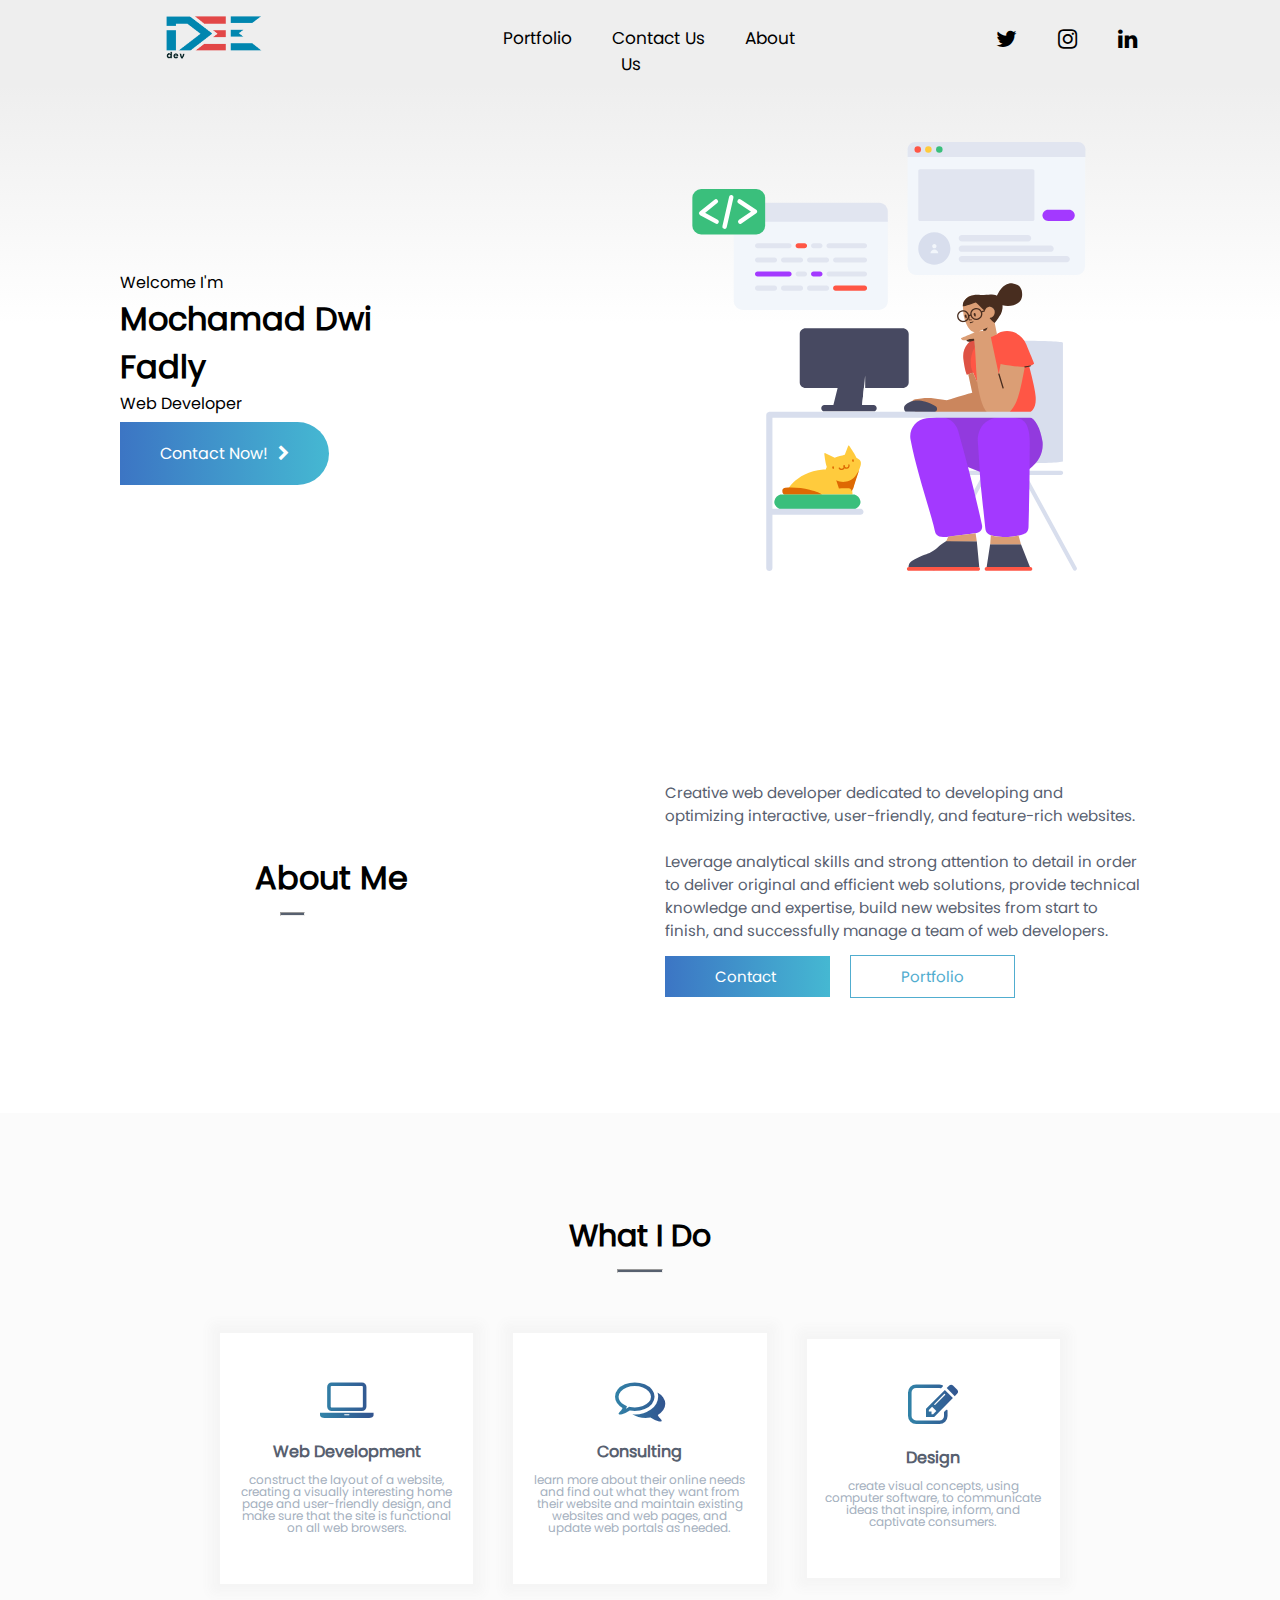
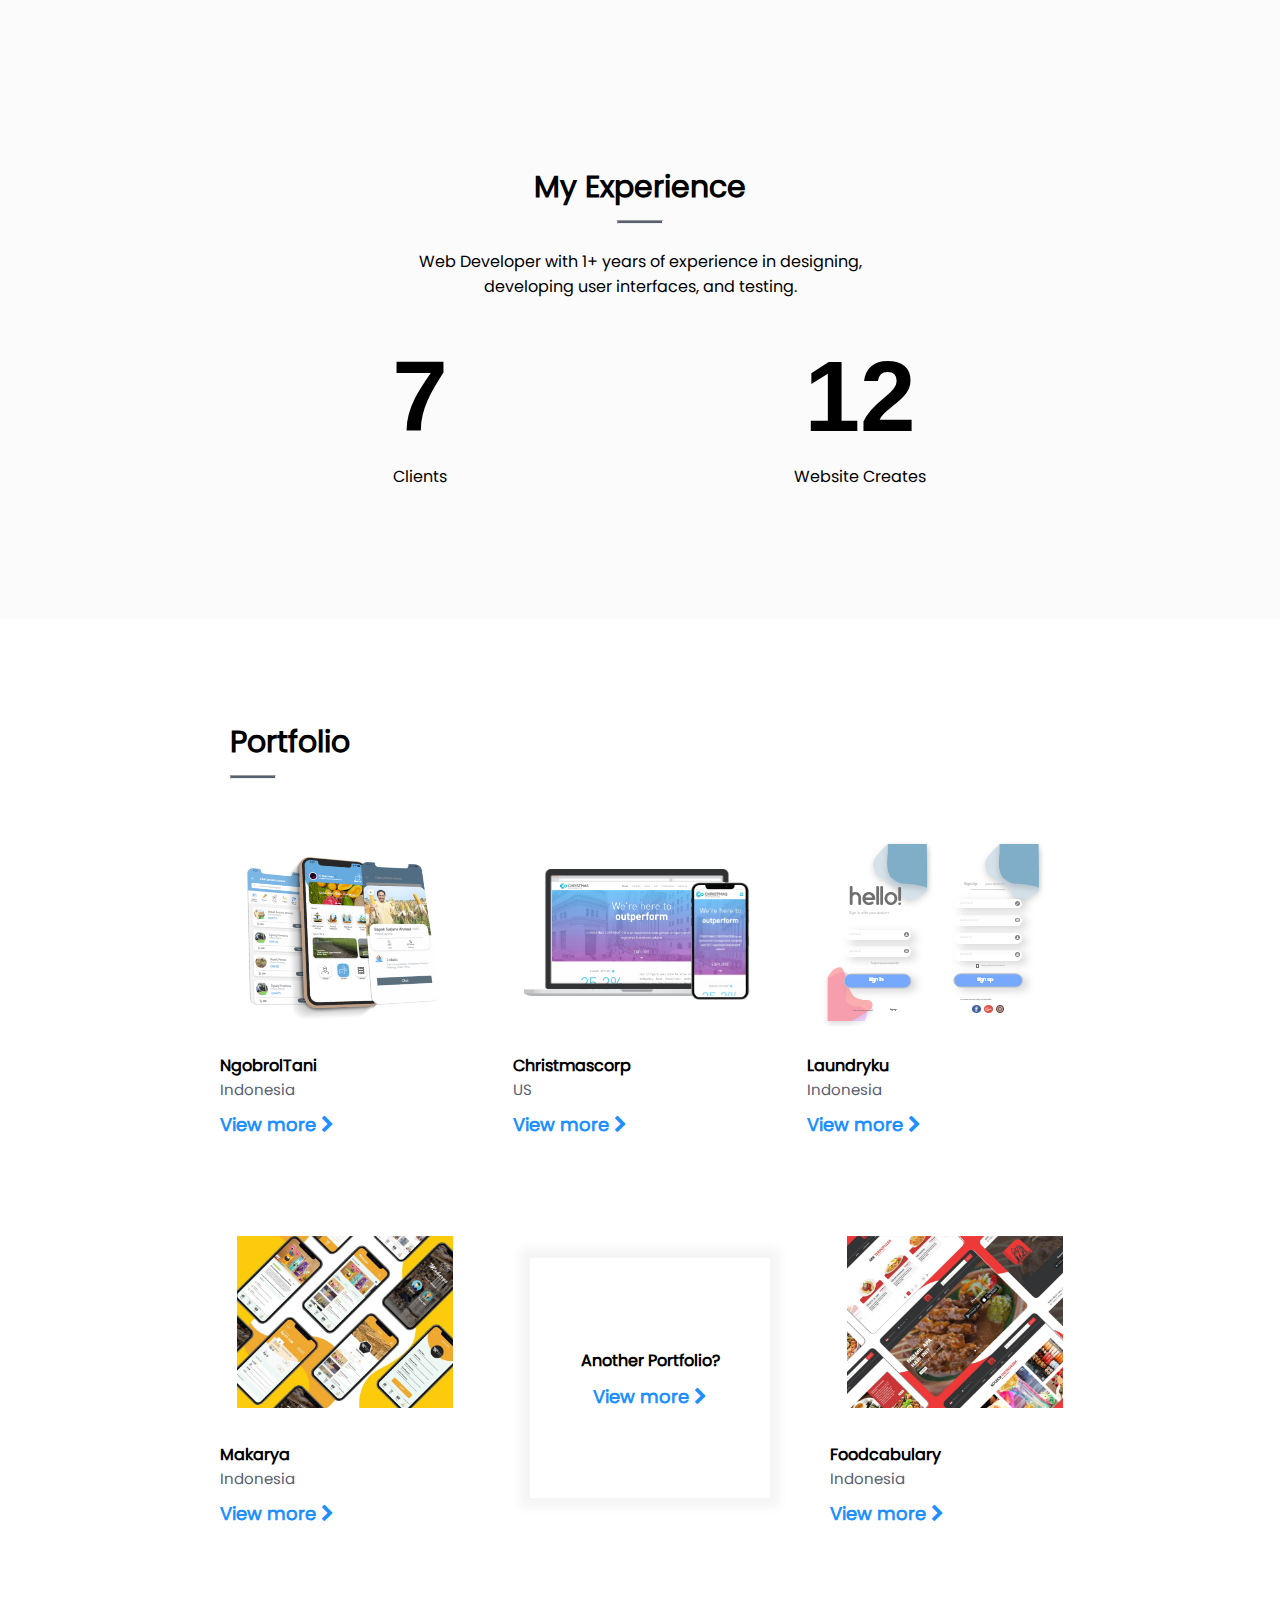
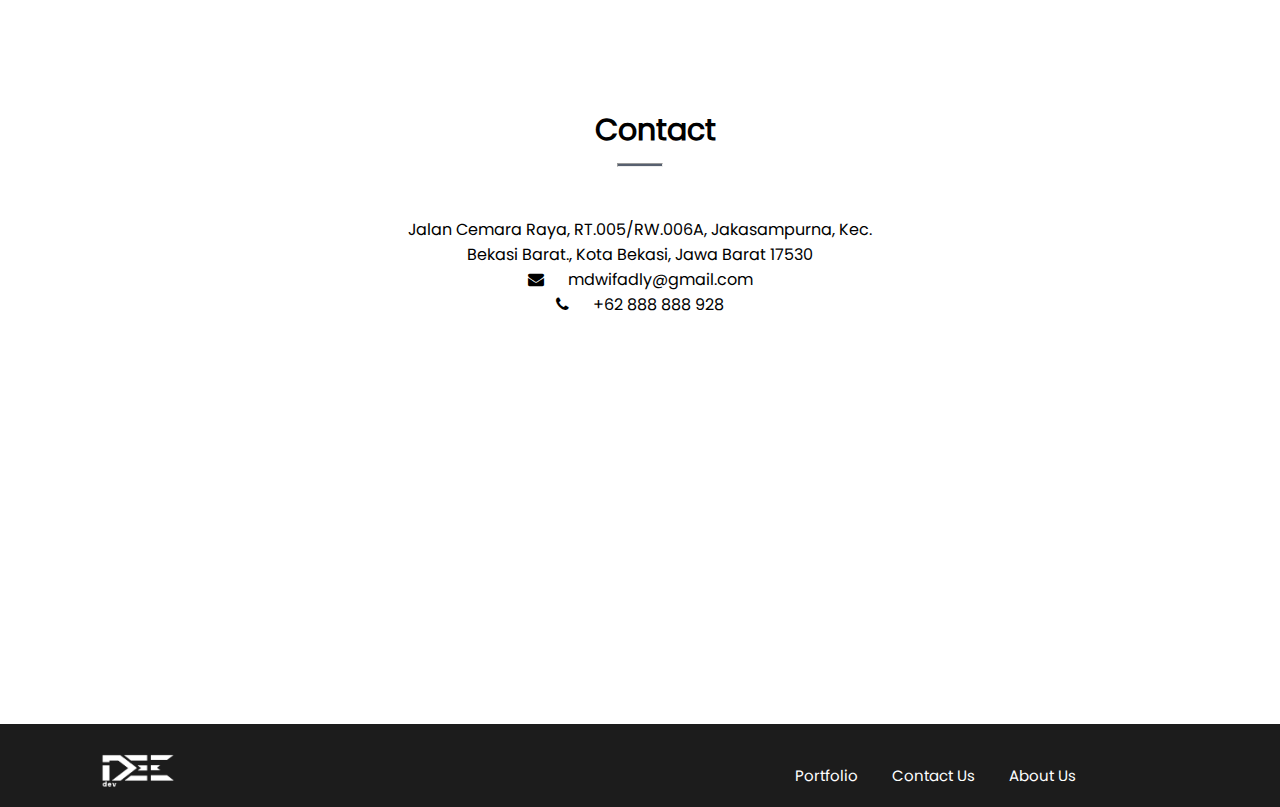
<file: landingPage.html>
<!DOCTYPE html>
<html lang="en">
  <head>
    <meta charset="UTF-8" />
    <meta name="viewport" content="width=device-width, initial-scale=1.0" />
    <meta http-equiv="X-UA-Compatible" content="ie=edge" />
    <title>Deedev</title>
    <link rel="stylesheet" href="assets/css/styleLandingPage.css" />
    <link rel="icon" type="image/png" href="assets/img/icon_deedev.png" />
    <link
      rel="stylesheet"
      href="https://cdnjs.cloudflare.com/ajax/libs/font-awesome/4.7.0/css/font-awesome.min.css"
    />
  </head>

  <body>
    <header>
      <nav class="nav-container">
        <div class="nav-item logo">
          <img src="assets/img/logo_deedev_blue.png" width="100" />
        </div>
        <div class="nav-item menu">
          <ul>
            <li><a href="#portfolio">Portfolio</a></li>
            <li><a href="#contact">Contact Us</a></li>
            <li><a href="#about">About Us</a></li>
          </ul>
        </div>
        <div class="nav-item social">
          <ul class="">
            <li class="">
              <a class="" href="https://twitter.com/dwifadly19">
                <i class="fa fa-lg fa-twitter"></i>
              </a>
            </li>
            <li class="">
              <a class="" href="https://www.instagram.com/deedev.id/">
                <i class="fa fa-lg fa-instagram"></i>
              </a>
            </li>
            <li class="">
              <a
                class=""
                href="https://www.linkedin.com/in/mochamad-dwi-fadly-773098172/"
              >
                <i class="fa fa-lg fa-linkedin"></i>
              </a>
            </li>
          </ul>
        </div>
      </nav>
      <div class="banner" style="padding-top:100px;">
        <div class="banner-item text-banner">
          <p>
            Welcome I'm
          </p>
          <h1 class="title">
            Mochamad Dwi Fadly
          </h1>
          <p>
            Web Developer
          </p>
          <br />
          <a href="#contact" class="btn-banner">
            Contact Now!<i class="fa fa-chevron-right icon-btn-banner"></i>
          </a>
        </div>
        <div class="banner-item img-banner">
          <img src="assets/img/work_at_home.svg" alt="" srcset="" />
          <!-- work_at_home.svg -->
        </div>
      </div>
    </header>
    <main>
      <section id="about" class="about">
        <div class="about-item head-about">
          <h1 class="title-about">
            About Me
          </h1>
          <hr class="hr-title" />
        </div>
        <div class="about-item detail-about">
          <p>
            Creative web developer dedicated to developing and optimizing
            interactive, user-friendly, and feature-rich websites.
          </p>
          <br />
          <p>
            Leverage analytical skills and strong attention to detail in order
            to deliver original and efficient web solutions, provide technical
            knowledge and expertise, build new websites from start to finish,
            and successfully manage a team of web developers.
          </p>
          <br />
          <div class="btn-about">
            <a href="#contact" class="btn-about1">
              Contact
            </a>
            <a href="#portfolio" class="btn-about2">
              Portfolio
            </a>
          </div>
        </div>
      </section>
      <section class="skill">
        <h1>
          What I Do
        </h1>
        <hr class="hr-title" />
        <div class="skill-container">
          <div class="skill-item">
            <div class="icon-skill">
              <i class="fa fa-laptop"></i>
            </div>
            <h4>Web Development</h4>
            <small>
              construct the layout of a website, creating a visually interesting
              home page and user-friendly design, and make sure that the site is
              functional on all web browsers.
            </small>
          </div>
          <div class="skill-item">
            <div class="icon-skill">
              <i class="fa fa-comments-o"></i>
            </div>
            <h4>Consulting</h4>
            <small>
              learn more about their online needs and find out what they want
              from their website and maintain existing websites and web pages,
              and update web portals as needed.
            </small>
          </div>

          <div class="skill-item">
            <div class="icon-skill">
              <i class="fa fa-pencil-square-o"></i>
            </div>
            <h4>Design</h4>
            <small>
              create visual concepts, using computer software, to communicate
              ideas that inspire, inform, and captivate consumers.
            </small>
          </div>
        </div>
      </section>
      <section class="experience">
        <h1>
          My Experience
        </h1>
        <hr class="hr-title" />
        <br />
        <p>
          Web Developer with 1+ years of experience in designing, developing
          user interfaces, and testing.
        </p>
        <div class="ex-container">
          <div class="ex-item">
            <h1>
              7
            </h1>
            <p class="detail-item">
              Clients
            </p>
          </div>
          <div class="ex-item">
            <h1>
              12
            </h1>
            <p class="detail-item">
              Website Creates
            </p>
          </div>
        </div>
      </section>
      <section id="portfolio" class="portfolio">
        <h1>
          Portfolio
        </h1>
        <hr class="hr-title-port" />
        <div class="port-container">
          <div class="port-item">
            <img src="assets/img/portfolio/1.png" alt="" srcset="" />
            <h4>
              NgobrolTani
            </h4>
            <p>
              Indonesia
            </p>
            <a href="#">
              View more
              <i class="fa fa-chevron-right"></i>
            </a>
          </div>
          <div class="port-item">
            <img src="assets/img/portfolio/5.png" alt="" srcset="" />
            <h4>
              Christmascorp
            </h4>
            <p>
              US
            </p>
            <a href="#">
              View more
              <i class="fa fa-chevron-right"></i>
            </a>
          </div>

          <div class="port-item">
            <img src="assets/img/portfolio/3.png" alt="" srcset="" />
            <h4>
              Laundryku
            </h4>
            <p>
              Indonesia
            </p>
            <a href="#">
              View more
              <i class="fa fa-chevron-right"></i>
            </a>
          </div>
        </div>
        <div class="port-container">
          <div class="port-item">
            <img src="assets/img/portfolio/2.png" alt="" srcset="" />
            <h4>
              Makarya
            </h4>
            <p>
              Indonesia
            </p>
            <a href="#">
              View more
              <i class="fa fa-chevron-right"></i>
            </a>
          </div>
          <div class="port-item">
            <div class="port-detail">
              <h4>
                Another Portfolio?
              </h4>
              <a href="#">
                View more
                <i class="fa fa-chevron-right"></i>
              </a>
            </div>
          </div>

          <div class="port-item">
            <img src="assets/img/portfolio/4.png" alt="" srcset="" />
            <h4>
              Foodcabulary
            </h4>
            <p>
              Indonesia
            </p>
            <a href="#">
              View more
              <i class="fa fa-chevron-right"></i>
            </a>
          </div>
        </div>
      </section>
      <section id="contact" class="contact">
        <h1>
          Contact
        </h1>
        <hr class="hr-title" />
        <div class="contact-item">
          <p>
            Jalan Cemara Raya, RT.005/RW.006A, Jakasampurna, Kec. Bekasi Barat.,
            Kota Bekasi, Jawa Barat 17530
          </p>
          <p>
            <i class="fa fa-envelope" style="margin-right: 20px"></i>
            mdwifadly@gmail.com
          </p>
          <p>
            <i class="fa fa-phone" style="margin-right: 20px"></i> +62 888 888
            928
          </p>
        </div>
        <div class="contact-item">
          <iframe
            src="https://www.google.com/maps/embed?pb=!1m14!1m8!1m3!1d7932.256297525741!2d106.96984171951294!3d-6.246838791606954!3m2!1i1024!2i768!4f13.1!3m3!1m2!1s0x2e698c5224d6d00f%3A0xf7de1a09141ae6eb!2sSuperIndo%20Kalimalang!5e0!3m2!1sid!2sid!4v1604636753439!5m2!1sid!2sid"
            style="width:100%;"
            height="250"
            frameborder="0"
            style="border:0;"
            allowfullscreen=""
            aria-hidden="false"
            tabindex="0"
          ></iframe>
        </div>
      </section>
    </main>
    <footer>
      <div class="footer-item foot-logo">
        <img
          src="assets/img/logo_deedev_white.png"
          width="75"
          alt=""
          srcset=""
        />
      </div>
      <div class="footer-item foot-menu">
        <ul>
          <li><a href="#portfolio">Portfolio</a></li>
          <li><a href="#contact">Contact Us</a></li>
          <li><a href="#about">About Us</a></li>
        </ul>
      </div>
    </footer>
  </body>
</html>
</file>
<file: assets/css/styleLandingPage.css>
* {
    margin: 0;
}

html {
    scroll-behavior: smooth;
}

@font-face {
    font-family: deedev;
    src: url('../font/Poppins-Regular.otf');
}

@font-face {
    font-family: header;
    src: url('../font/Pacifico-Regular.ttf');
}

body {
    font-family: deedev;
}


.nav-container {
    position: fixed;
    width: 100%;
    display: flex;
    flex: 1;
    flex-direction: row;
    padding-top: 15px;
    padding-bottom: 10px;
    background-color: #EEEEEE;
}

.nav-item {
    flex: 50%;
    text-align: center;
}

ul {
    list-style-type: none;
    margin-right: 40px;
}


ul li {
    display: inline;
}

ul li a {
    color: black;
    font-size: 17px;
    text-decoration: none;
    padding: 5px;
    margin: 3px;
    padding-left: 15px;
    padding-right: 15px;
    transition: 0.2s ease-in-out;
}

.menu ul li a:hover {
    padding-bottom: 10px;
    border-bottom: 3px solid #0984e3;
    color: #57606f;
}

.menu ul li.active a {
    padding-bottom: 10px;
    border-bottom: 3px solid #0984e3;
    color: #57606f;
}


.social ul li a:hover {
    color: white;
    text-shadow: 0 0 4px #0984e3;
    font-size: 18px;
}

.menu,
.social {
    padding-top: 10px;
}

.banner {
    display: flex;
    flex-direction: row;
    padding-bottom: 10px;
    align-items: center;
    justify-content: center;
    background-image:
        linear-gradient(#e8e8e8, white, white);
}

.banner-item {
    flex: 50%;
    padding-left: 120px;
}

.btn-banner {
    text-decoration: none;
    background: linear-gradient(90deg, rgba(60, 117, 196, 1) 0%, rgba(69, 184, 210, 1) 100%);
    color: white;
    padding: 20px 40px;
    border-bottom-right-radius: 50px;
    border-top-right-radius: 50px;
    transition: transform .2s;
}

.icon-btn-banner {
    margin-left: 10px;
}

.img-banner img {
    width: 750px;
}

/* about container */
.about {
    display: flex;
    margin: 30px;
    flex-direction: row;
    padding-top: 20px;
    padding-bottom: 10px;
    align-items: baseline;
    align-items: center;
    background-color: white;
}

.about-item {
    padding: 15px;
    margin: 10px;
    flex: 50%;
}

.about-item h1 {
    padding-left: 200px;
    padding-bottom: 10px;
}

.detail-about {
    color: #57606f;
    font-size: 15px;
    padding: 75px 100px;
}

.detail-about a {
    text-decoration: none;
    padding: 10px 50px;
    margin-right: 20px;
}

.btn-about1 {
    background: linear-gradient(90deg, rgba(60, 117, 196, 1) 0%, rgba(69, 184, 210, 1) 100%);
    color: white;
}

.btn-about2 {
    border: 1px solid #51adcf;
    color: #51adcf;
}

/* end about */

/* skill container */

.skill {
    background-color: #FBFBFB;
    padding-left: 200px;
    padding-right: 200px;
    padding-bottom: 100px;
    padding-top: 50px;
}

.skill h1 {
    padding-top: 50px;
    text-align: center;
    font-size: 30px;
    padding-bottom: 10px;
}

hr.hr-title {
    height: 2px;
    width: 5%;
    background-color: #57606f;
    margin: auto;
}

.skill-container {
    display: flex;
    flex-direction: row;
    padding-top: 40px;
    padding-bottom: 10px;
    align-items: center;
}

.skill-item {
    flex: 50%;
    background-color: white;
    box-shadow: 0 0 10px 10px whitesmoke;
    padding: 30px 17px 50px;
    margin: 20px;
    text-align: center;
}

.icon-skill {
    font-size: 50px;
    text-align: center;
    background: linear-gradient(to right, #30CFD0 0%, #330867 100%);
    -webkit-background-clip: text;
    -webkit-text-fill-color: transparent;
}

.skill-item h4 {
    color: #57606f;

}

.skill-item small {
    font-size: 12px;
    color: #a4b0be;
    margin-top: 10px;
    display: block;
    line-height: 100%;
}

/* end skill */

/* experience container */

.experience {
    background-color: #FBFBFB;
    padding-left: 200px;
    padding-right: 200px;
    padding-bottom: 100px;
    padding-top: 50px;
}

.experience h1 {
    text-align: center;
    font-size: 30px;
    padding-bottom: 10px;
}

.experience p {
    text-align: center;
    padding-left: 200px;
    padding-right: 200px;
}

.ex-container {
    display: flex;
    flex: 1;
    flex-direction: row;
    padding-top: 20px;
    padding-bottom: 10px;
    align-items: center;
    justify-content: center;
}


.ex-item {
    flex: 50%;
    margin: 20px;
    text-align: center;
}

.ex-item h1 {
    font-family: 'Montserrat', sans-serif;
    font-size: 100px;
}

.ex-item p {
    text-align: center;
    padding: 0;
}

/* end experience */

/* portfolio container */

.portfolio {
    background-color: white;
    padding-left: 200px;
    padding-right: 200px;
    padding-bottom: 100px;
    padding-top: 100px;
}

.portfolio h1 {
    text-align: left;
    font-size: 30px;
    padding-bottom: 10px;
    margin-left: 30px;
}

hr.hr-title-port {
    height: 2px;
    width: 5%;
    background-color: #57606f;
    margin-left: 30px;
    /* margin: auto; */
}

.port-container {
    display: flex;
    flex-direction: row;
    padding-top: 40px;
    padding-bottom: 10px;
    align-items: center;
}

.port-item {
    flex: 50%;
    margin: 20px;
    text-align: center;
}

.port-item h4 {
    padding-top: 20px;
    text-align: left;
}

.port-item p {
    font-size: 15px;
    color: #57606f;
    text-align: left;
}

.port-item a {
    display: block;
    text-decoration: none;
    font-size: 18px;
    padding-top: 10px;
    font-weight: bold;
    color: #1e90ff;
    text-align: left;
}

.port-detail {
    background-color: white;
    box-shadow: 0 0 10px 10px whitesmoke;
    width: 200px;
    height: 200px;
    margin: 20px;
    padding: 20px;
    text-align: center;
}

.port-detail a {
    display: block;
    text-decoration: none;
    font-size: 18px;
    padding-top: 10px;
    font-weight: bold;
    color: #1e90ff;
    text-align: center;
}

.port-detail h4 {
    padding-top: 70px;
    text-align: center;
}

/* end portfolio */

.contact {
    background-color: white;
    padding-left: 200px;
    padding-right: 200px;
    padding-bottom: 100px;
    padding-top: 50px;
}


.contact h1 {
    text-align: center;
    font-size: 30px;
    padding-bottom: 10px;
    margin-left: 30px;
}

.contact-item {
    margin-top: 50px;
}

.contact-item p {
    text-align: center;
    padding-left: 200px;
    padding-right: 200px;
}

footer {
    background-color: #1C1C1C;
    display: flex;
    flex-direction: row;
    padding-top: 30px;
    padding-bottom: 10px;
    align-items: center;
}

.footer-item {
    flex: 50%;
    margin-left: 100px;
}

.foot-menu ul li a {
    font-size: 15px;
    color: white;
    margin: 0;
}


/*responsive web*/
@media (max-width: 800px) {

    .about,
    .skill-container,
    .port-container,
    .banner {
        align-items: stretch;
        flex-direction: column;
        padding-top: 5px;
        padding-bottom: 10px;
    }

    .banner {
        text-align: center;
    }

    .banner-item {
        flex: 50%;
        padding-top: 20px;
        padding-left: 0px;
    }

    .btn-banner {
        font-size: 15px;
        padding: 10px 20px;
    }


    .img-banner img {
        width: 400px;
    }

    .about-item h1 {
        text-align: center;
        padding-left: 0px;
        padding-bottom: 10px;
    }

    .skill,
    .experience,
    .experience p,
    .portfolio,
    .contact,
    .contact-item p {
        padding-left: 50px;
        padding-right: 50px;
    }

    .detail-about {
        padding: 10px 25px;
        text-align: justify;
    }

    .btn-about1,
    .btn-about2 {
        font-size: 10px;
    }

    footer {
        padding-top: 15px;
        padding-bottom: 15px;
    }

    .footer-item {
        margin-left: 40px;
    }

    .foot-menu ul li a {
        font-size: 10px;
        color: white;
        margin: 0;
    }

    .menu,
    .social {
        display: none;
    }
}
</file>
